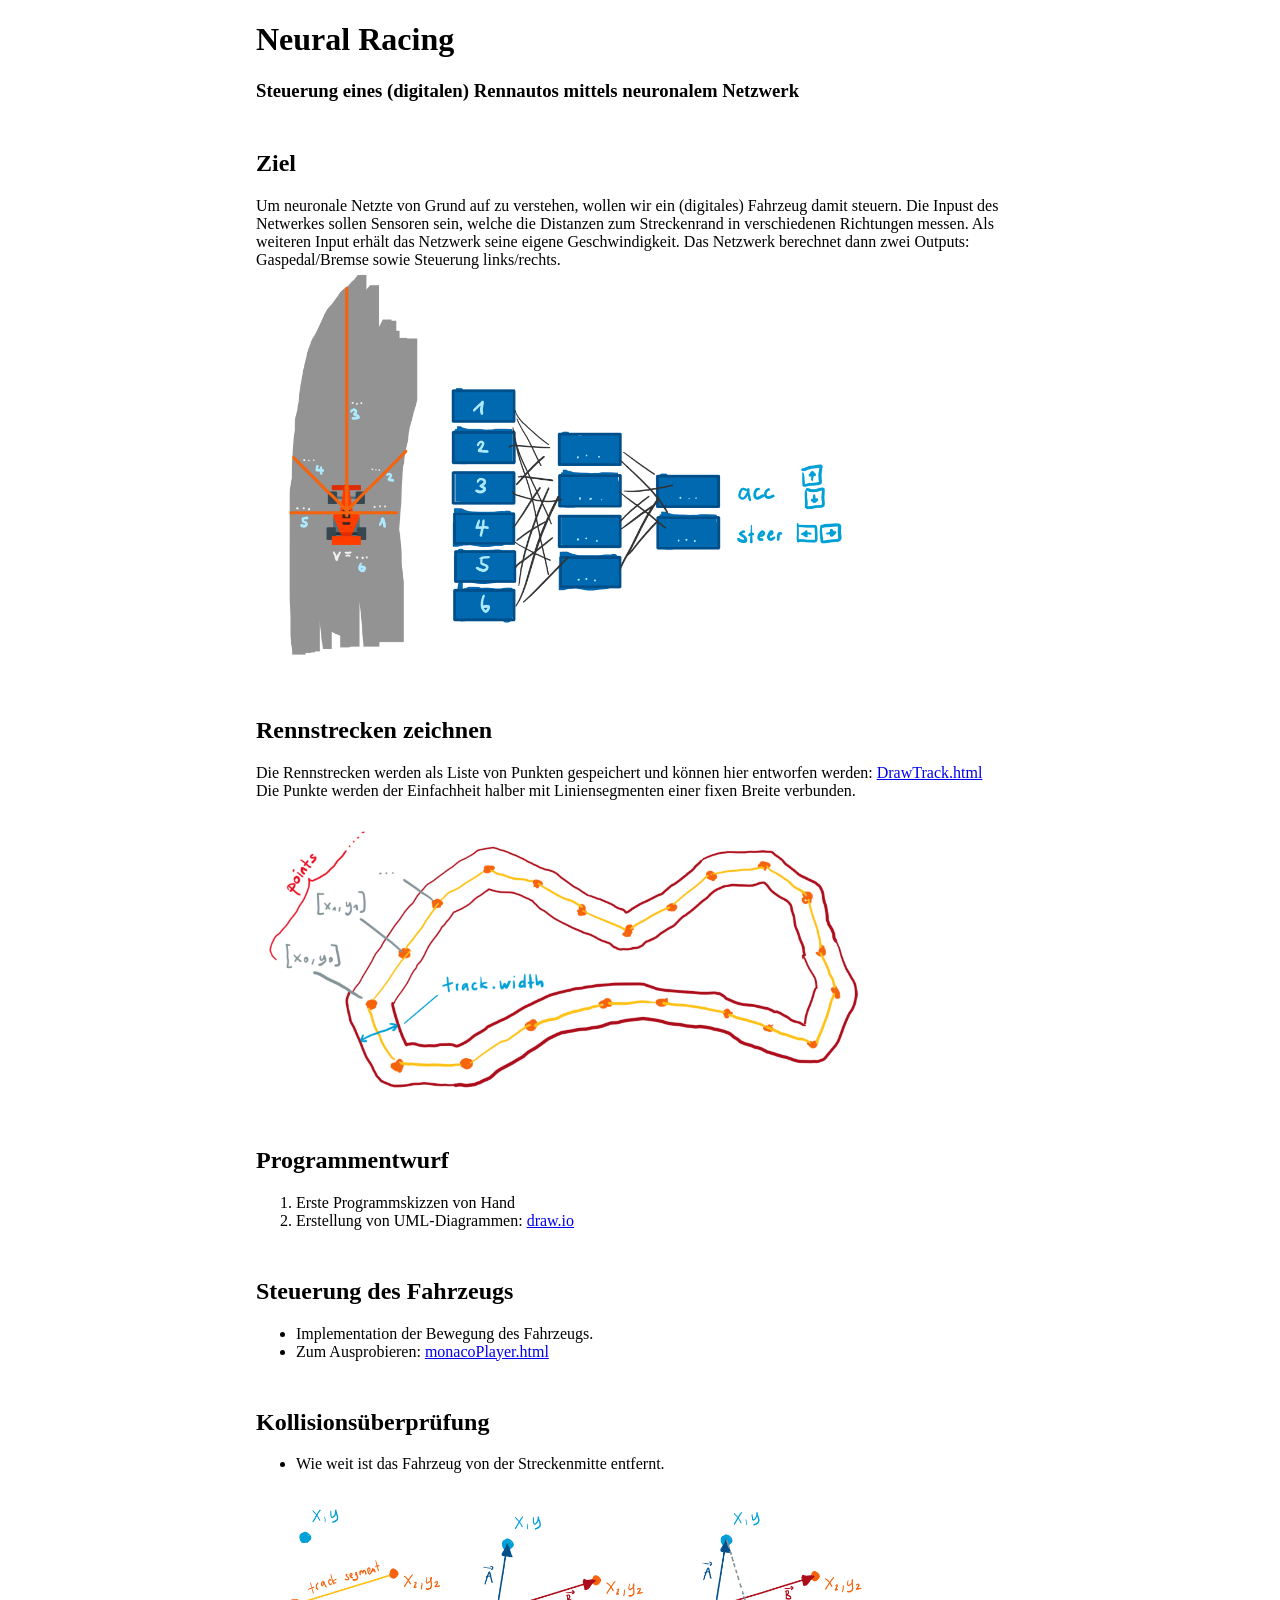
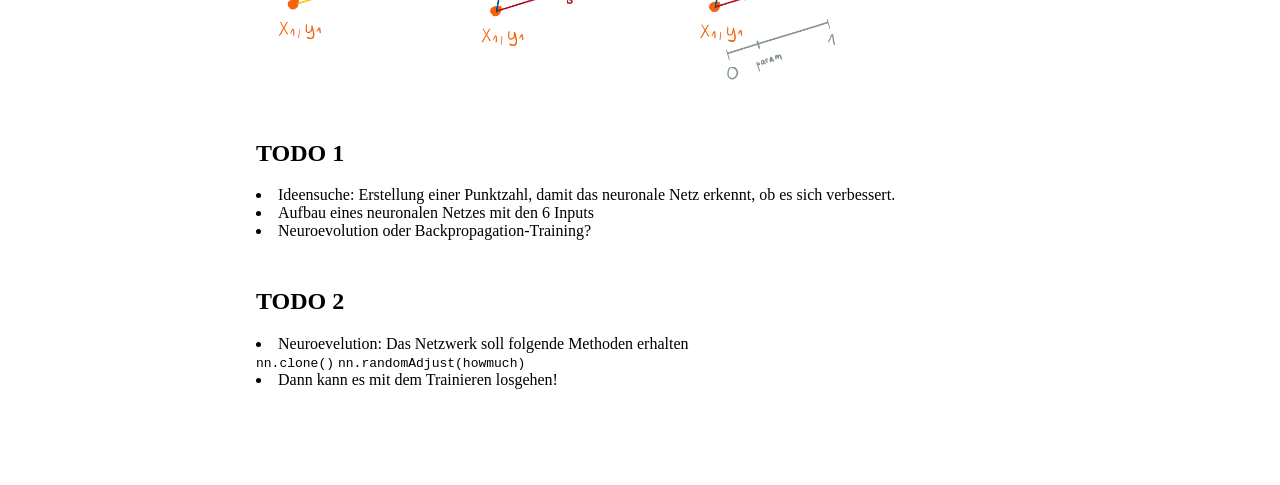
<file: index.html>
<!DOCTYPE html>
<html lang="en">
<head>
	<meta charset="UTF-8">
	<title>Neural Racing</title>
	<link rel="stylesheet" href="https://gymburgdorf-ef23.github.io/helpers/basicstyle.css"></link>
	<style>
		html {
			--wfull: min(100vw, 800px);
			--w: calc(var(--wfull) - 2em);
			--hsvg: calc(var(--w) * 0.375);
		}

		body {width: var(--w); margin: auto; padding-bottom: 6em;}

		.drawing {
				width: var(--w);
				height: var(--hsvg);
		}

		path {stroke: rgb(87, 87, 87); fill: none; stroke-linejoin: round;}
		.scan {stroke: rgb(255, 157, 157);}

		h2 {margin-top: 2em;;}
		.explanation {
				width: 80%; margin: auto;
		}
	</style>
</head>
<body>
	<h1>Neural Racing</h1>
	<h3>Steuerung eines (digitalen) Rennautos mittels neuronalem Netzwerk</h3>
	<h2>Ziel</h2>
	<p>
		Um neuronale Netzte von Grund auf zu verstehen, wollen wir ein (digitales) Fahrzeug damit steuern.
		Die Inpust des Netwerkes sollen Sensoren sein, welche die Distanzen zum Streckenrand in verschiedenen Richtungen messen.
		Als weiteren Input erhält das Netzwerk seine eigene Geschwindigkeit.
		Das Netzwerk berechnet dann zwei Outputs: Gaspedal/Bremse sowie Steuerung links/rechts.
		<br>
		<img class="explanation" src="sketches/00idea.png">
	</p>
	<h2>Rennstrecken zeichnen</h2>
	<p>
		Die Rennstrecken werden als Liste von Punkten gespeichert und können hier entworfen werden:
		<a href="./DrawTrack.html" target="_blank">DrawTrack.html</a><br>
		Die Punkte werden der Einfachheit halber mit Liniensegmenten einer fixen Breite verbunden.
		<br>
		<img class="explanation" src="sketches/10track.png">
	</p>
	<h2>Programmentwurf</h2>
	<ol>
		<li>Erste Programmskizzen von Hand</li>
		<li>Erstellung von UML-Diagrammen: <a href="https://app.diagrams.net/#G1yeaHUIp-BN7OKgPFjqyOsTibeAi1i5wL">draw.io</a></li>
	</ol>
	<h2>Steuerung des Fahrzeugs</h2>
	<ul>
		<li>Implementation der Bewegung des Fahrzeugs.</li>
		<li>Zum Ausprobieren: <a href="./monacoPlayer.html" target="_blank">monacoPlayer.html</a></li>
	</ul>
	<h2>Kollisionsüberprüfung</h2>
	<ul>
		<li>Wie weit ist das Fahrzeug von der Streckenmitte entfernt.</li>
	</ul>
	<div>
		<img class="explanation" src="sketches/20offset.png">
	</div>
	<h2>TODO 1</h2>
	<ull>
		<li>Ideensuche: Erstellung einer Punktzahl, damit das neuronale Netz erkennt, ob es sich verbessert.</li>
		<li>Aufbau eines neuronalen Netzes mit den 6 Inputs</li>
		<li>Neuroevolution oder Backpropagation-Training?</li>
	</ul>
	<h2>TODO 2</h2>
	<ull>
		<li>Neuroevelution: Das Netzwerk soll folgende Methoden erhalten<br>
		<code>nn.clone()</code>
		<code>nn.randomAdjust(howmuch)</code>
		</li>
		<li>Dann kann es mit dem Trainieren losgehen!</li>
	</ul>


</body>
</html>
</file>
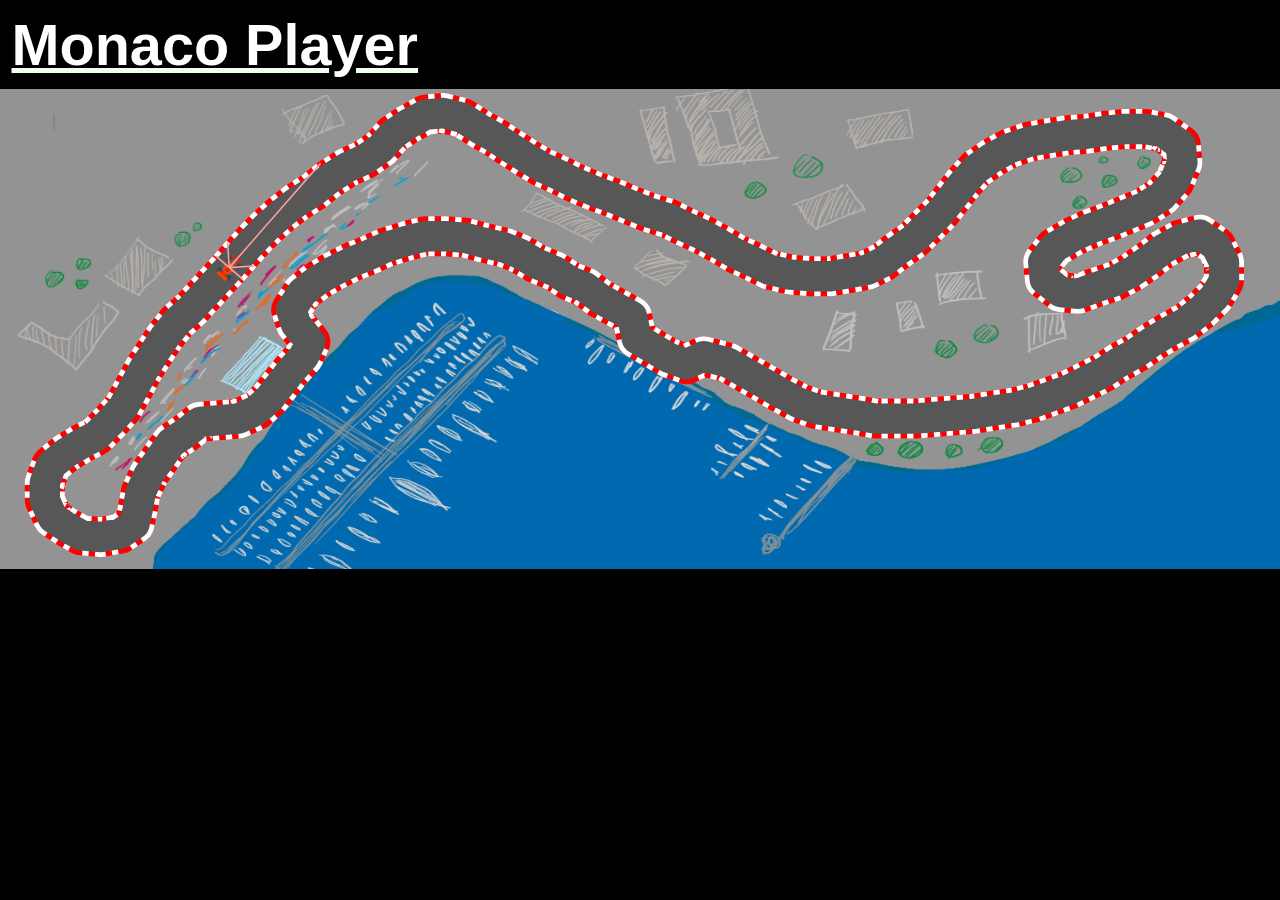
<file: monacoPlayer.html>
<!DOCTYPE html>
<html lang="en">
<head>
	<meta charset="UTF-8">
	<title>Monaco Player</title>
	<link rel="stylesheet" href="https://gymburgdorf-ef23.github.io/helpers/basicstyle.css"></link>
	<link rel="stylesheet" href="NeuralRacer.css"></link>
</head>
<body>
	<h1>Monaco Player</h1>
	<div class="wrap"><svg class="drawing" viewBox="0 0 800 300"></svg></div>
	<div class="score"></div>
	<div class="output"></div>
	<script src="Track.js"></script>
	<script src="TrackRenderer.js"></script>
	<script src="Monaco.js"></script>
	<script src="Car.js"></script>
	<script src="CarRenderer.js"></script>
	<script src="CarPlayer.js"></script>
	<script>

	const track = setupMonaco()
	const car = new CarPlayer(track)
	const carRenderer = new CarRenderer(track)

	function step() {
		car.move()
		carRenderer.render(car, true)
		if(car.checkCollision()) {
			alert("game over")
		}
		else {
			requestAnimationFrame(step)
		}
	}

	step()

	</script>
</body>
</html>
</file>
<file: NeuralRacer.css>
html {
    box-sizing: border-box;
    font-family: 'Segoe UI', Tahoma, Verdana, sans-serif;
}
*, *:before, *:after {
    box-sizing: inherit;
    font-family: inherit;
}
    

html {
    max-width: 220vh;
    --wfull: min(100vw, 200vh);
    --w: var(--wfull);/*calc(var(--wfull) - 2em);*/
    --hsvg: calc(var(--w) * 0.375);
    font-size: calc(0.03 * var(--wfull));
    color: white;
    background-color: black;
}

body {margin: 0;}

h1 {text-decoration: #eeffee underline; margin: 0.2em; font-size: 1.5rem;}

.drawing {
    width: var(--w);
    height: var(--hsvg);
}

.wrap {background-color: rgb(50, 70, 100);
    width: var(--w);
    height: var(--hsvg);
    background-size: 100% 100%; background-repeat: no-repeat;}
path {stroke: rgb(87, 87, 87); fill: none; stroke-linejoin: round;}
.scan {stroke: rgb(255, 157, 157);}
</file>
